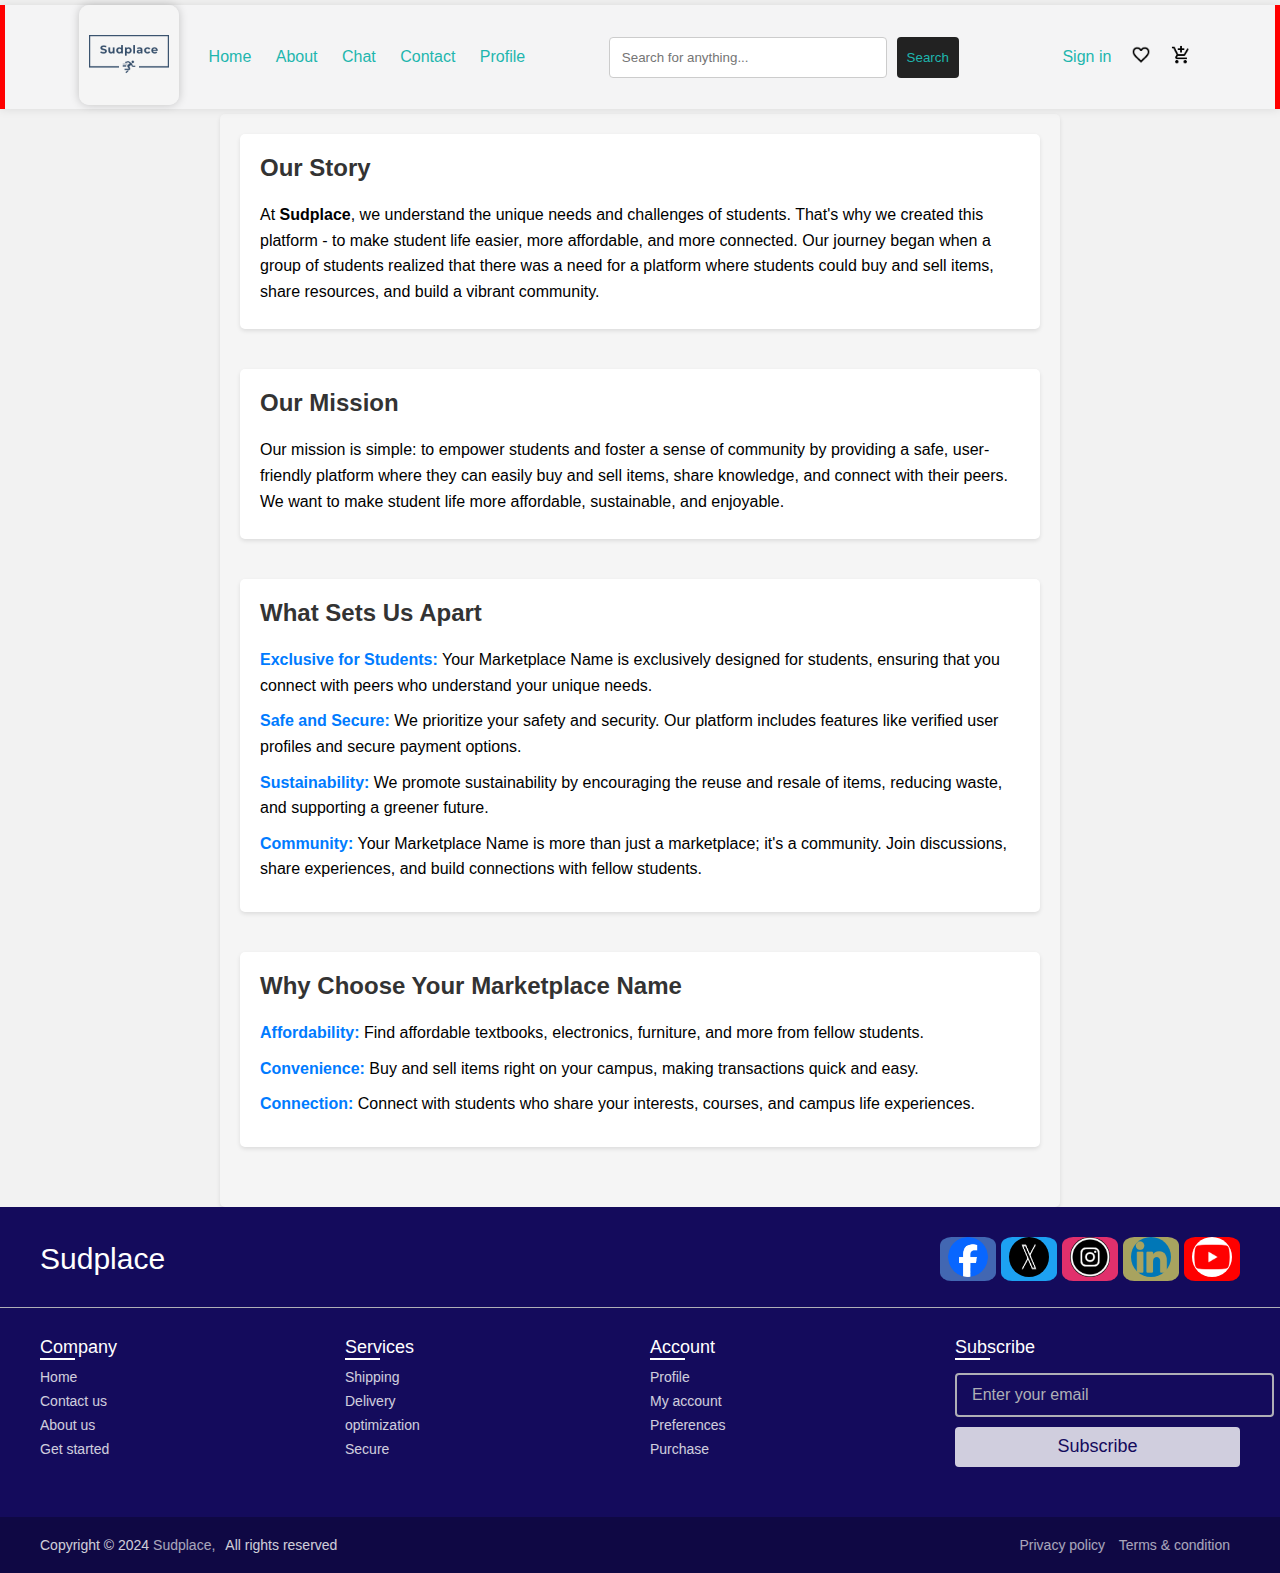
<file: about.html>
<!DOCTYPE html>
<html lang="en">
<head>
    <meta charset="UTF-8">
    <meta name="viewport" content="width=device-width, initial-scale=1.0">
    <title>Sudplace</title>
    <link rel="stylesheet" href="style.css"> <!-- Link to your CSS file -->
    <style>
        /* Add any additional inline styles here if needed */
    </style>
<body>
    <header>
        <nav class="navbar">
            <div class="navcontainer">
                <div class="max">
                    <div class="logo">
                        <img src="assets/images/logo.jpg" alt="Sudplace Logo">
                    </div>
                    <div class="menu">
                        <ul>
                            <li><a href="index.html">Home</a></li>
                            <li><a href="about.html">About</a></li>
                            <li><a href="chat.html">Chat</a></li>
                            <li><a href="contact.html">Contact</a></li>
                            <li><a href="profile.html">Profile</a></li>
                        </ul>
                    </div>
                </div>
                <div class="search">
                    <input class="search-bar" type="text" placeholder="Search for anything...">
                    <button class="search-btn">Search</button>
                </div>
                <div class="user-actions">
                    <a href="accounts/signin.html" class="signin-btn">Sign in</a>
                    <a href="favourite_items.html" class="favorites-btn">
                        <img src="assets/images/icons/favorite_FILL0_wght400_GRAD0_opsz24.png" alt="">
                    </a>
                    <a href="cart.html" class="cart-btn">
                        <img src="assets/images/icons/add_shopping_cart_FILL0_wght400_GRAD0_opsz24.png" alt="">
                    </a>
                </div>
            </div>
        </nav>
    </header>
    <main>
        <section class="our-story-section">
            <h2 class="our-story-heading">Our Story</h2>
            <p class="our-story-description">
                At <strong>Sudplace</strong>, we understand the unique needs and challenges of students. That's why we created this platform - to make student life easier, more affordable, and more connected. Our journey began when a group of students realized that there was a need for a platform where students could buy and sell items, share resources, and build a vibrant community.
            </p>
        </section>
        <section class="our-mission-section">
            <h2 class="our-mission-heading">Our Mission</h2>
            <p class="our-mission-description">
                Our mission is simple: to empower students and foster a sense of community by providing a safe, user-friendly platform where they can easily buy and sell items, share knowledge, and connect with their peers. We want to make student life more affordable, sustainable, and enjoyable.
            </p>
        </section>
        <section class="sets-us-apart-section">
            <h2 class="sets-us-apart-heading">What Sets Us Apart</h2>
            <ul class="sets-us-apart-list">
                <li>
                    <strong class="sets-us-apart-feature">Exclusive for Students:</strong> Your Marketplace Name is exclusively designed for students, ensuring that you connect with peers who understand your unique needs.
                </li>
                <li>
                    <strong class="sets-us-apart-feature">Safe and Secure:</strong> We prioritize your safety and security. Our platform includes features like verified user profiles and secure payment options.
                </li>
                <li>
                    <strong class="sets-us-apart-feature">Sustainability:</strong> We promote sustainability by encouraging the reuse and resale of items, reducing waste, and supporting a greener future.
                </li>
                <li>
                    <strong class="sets-us-apart-feature">Community:</strong> Your Marketplace Name is more than just a marketplace; it's a community. Join discussions, share experiences, and build connections with fellow students.
                </li>
            </ul>
        </section>
        <section class="why-choose-section">
            <h2 class="why-choose-heading">Why Choose Your Marketplace Name</h2>
            <ul class="why-choose-list">
                <li>
                    <strong class="why-choose-feature">Affordability:</strong> Find affordable textbooks, electronics, furniture, and more from fellow students.
                </li>
                <li>
                    <strong class="why-choose-feature">Convenience:</strong> Buy and sell items right on your campus, making transactions quick and easy.
                </li>
                <li>
                    <strong class="why-choose-feature">Connection:</strong> Connect with students who share your interests, courses, and campus life experiences.
                </li>
            </ul>
        </section>
    </main>

    <footer>
        <div class="content">
            <div class="top">
                <div class="logo-details">
                    <i class="fab fa-slack"></i>
                    <span class="logo_name">Sudplace</span>
                </div>
                <div class="media-icons">
                    <a href="#"><img src="assets/images/Facebook_Logo_Primary.png" alt="Facebook"></a>
                    <a href="#"><img src="assets/images/X-logo-Twitter.jpg" alt="Twitter"></a>
                    <a href="#"><img src="assets/images/instagram.png" alt="Instagram"></a>
                    <a href="#"><img src="assets/images/linkedin.png" alt="LinkedIn"></a>
                    <a href="#"><img src="assets/images/youtube.png" alt="YouTube"></a>
                </div>
            </div>
            <div class="link-boxes">
              <ul class="box">
                  <li class="link_name">Company</li>
                  <li><a href="#">Home</a></li>
                  <li><a href="contact.html">Contact us</a></li>
                  <li><a href="about.html">About us</a></li>
                  <li><a href="accounts/registration.html">Get started</a></li>
              </ul>
              <ul class="box">
                  <li class="link_name">Services</li>
                  <li><a href="#">Shipping</a></li>
                  <li><a href="#">Delivery</a></li>
                  <li><a href="#">optimization</a></li>
                  <li><a href="#">Secure</a></li>
              </ul>
              <ul class="box">
                  <li class="link_name">Account</li>
                  <li><a href="profile.html">Profile</a></li>
                  <li><a href="profile.html">My account</a></li>
                  <li><a href="profile.html">Preferences</a></li>
                  <li><a href="#">Purchase</a></li>
              </ul>
              <ul class="box input-box">
                  <li class="link_name">Subscribe</li>
                  <li><input type="text" placeholder="Enter your email"></li>
                  <li><input type="button" value="Subscribe"></li>
              </ul>
          </div>
        </div>
        <div class="bottom-details">
            <div class="bottom_text">
                <span class="copyright_text">Copyright © 2024 <a href="#">Sudplace,</a>All rights reserved</span>
                <span class="policy_terms">
                    <a href="#">Privacy policy</a>
                    <a href="#">Terms & condition</a>
                </span>
            </div>
        </div>
    </footer> 
    <script src="assets/js/script.js"></script>
</body>
</html>
</file>
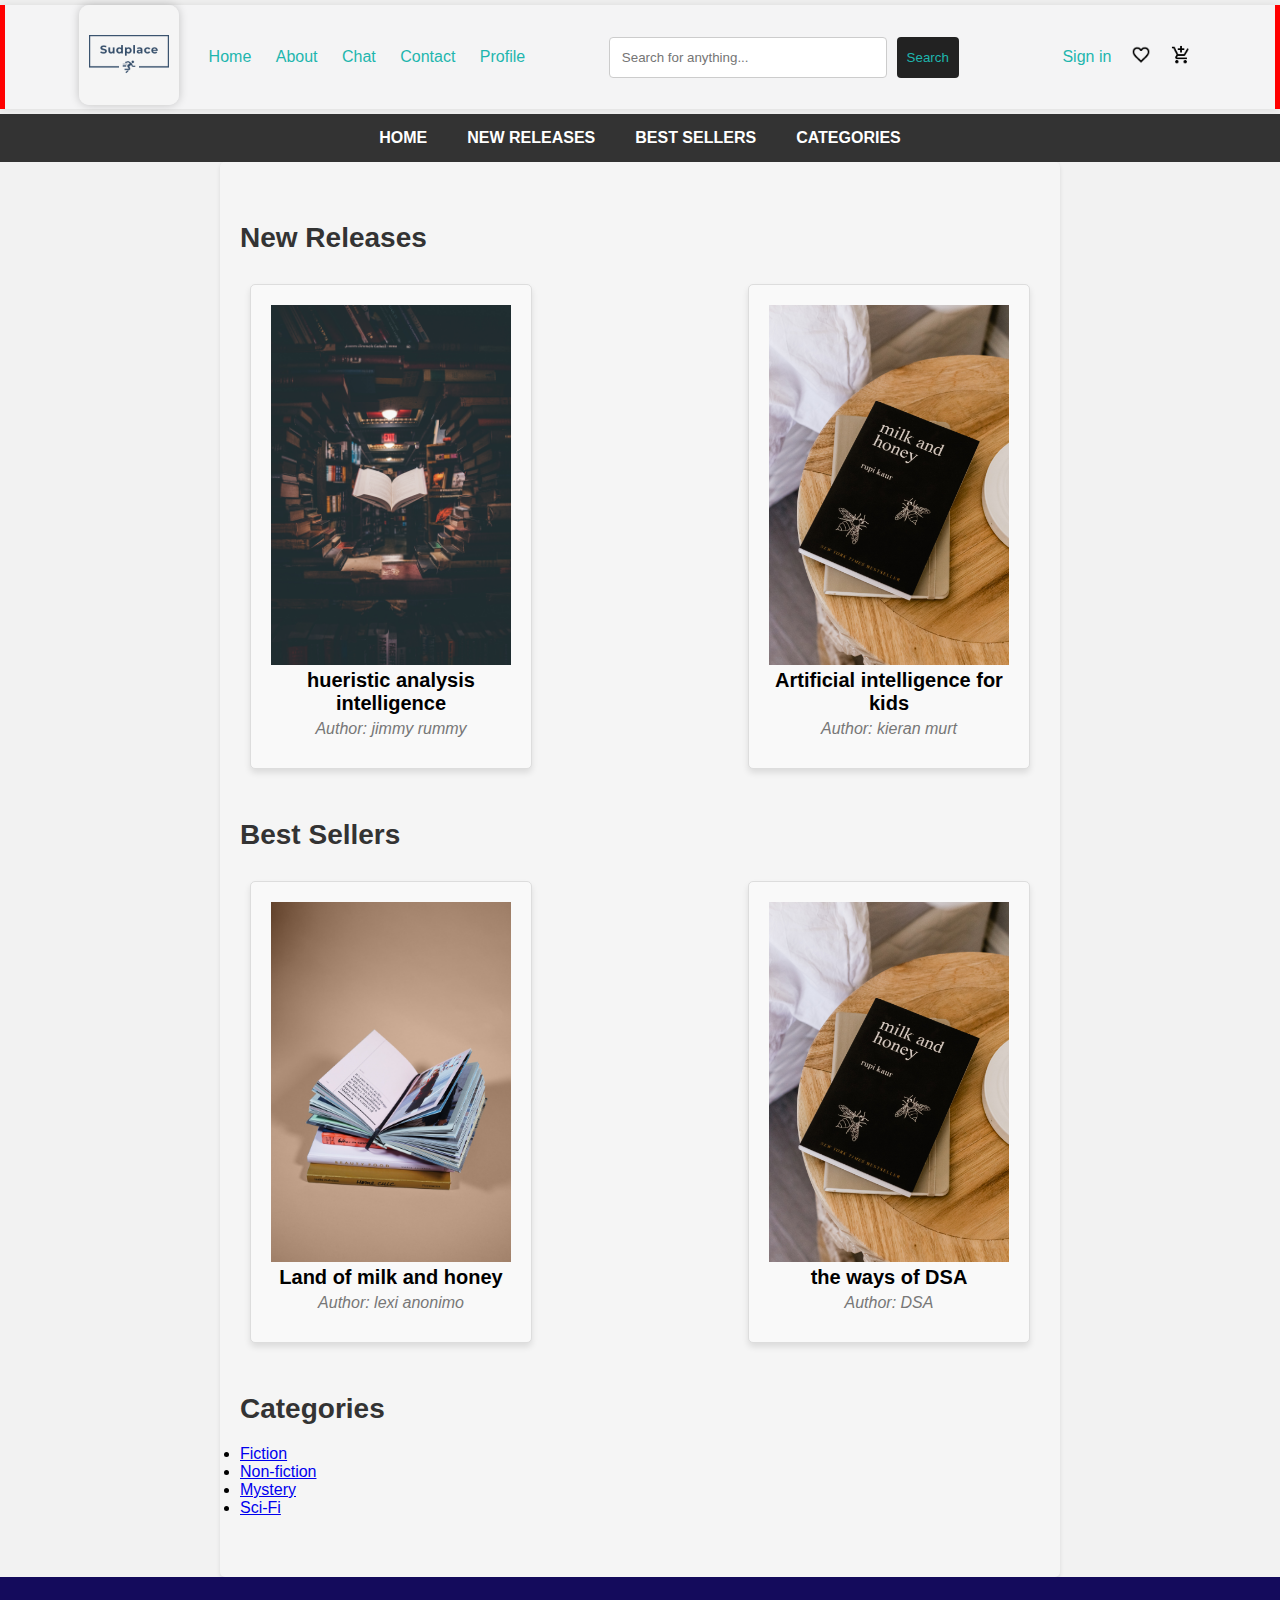
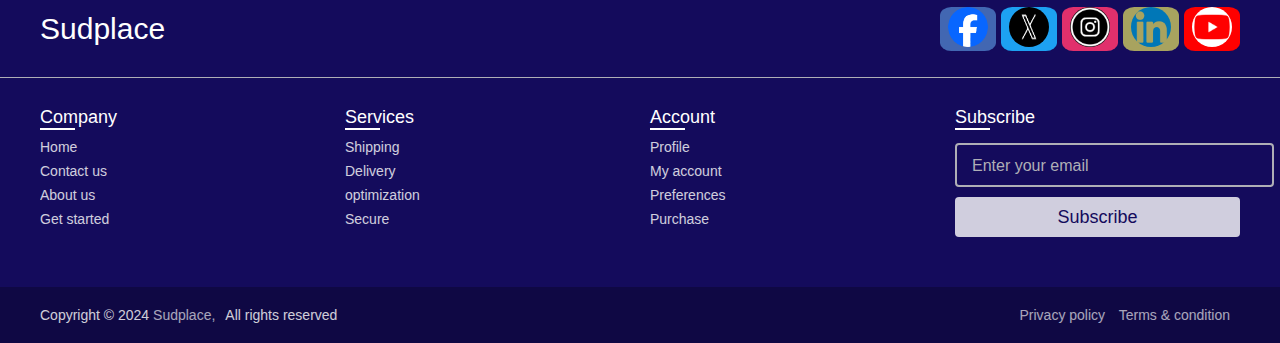
<file: books.html>
<!DOCTYPE html>
<html lang="en">
<head>
    <meta charset="UTF-8">
    <meta name="viewport" content="width=device-width, initial-scale=1.0">
    <title>books</title>
    <link rel="stylesheet" href="style.css">
    <style>
        /* Navigation Menu */
.navigation {
    background-color: #333;
    color: #fff;
    padding: 15px 0;
}

.navigation-list {
    list-style: none;
    padding: 0;
    display: flex;
    justify-content: center;
}

.navigation-item {
    margin: 0 20px;
    text-transform: uppercase;
}

.navigation-item a {
    text-decoration: none;
    color: #fff;
    font-weight: 600;
    transition: color 0.3s;
}

.navigation-item a:hover {
    color: #ff6600;
}

/* Book Sections */
.section-new-releases, .section-best-sellers, .section-categories {
    margin: 40px 0;
}

h2 {
    font-size: 28px;
    color: #333;
    margin-bottom: 20px;
}

.book-container {
    display: flex;
    flex-wrap: wrap;
    justify-content: space-between;
}

.book {
    background-color: #f9f9f9;
    border: 1px solid #ddd;
    border-radius: 5px;
    padding: 20px;
    margin: 10px;
    text-align: center;
    width: 30%;
    box-shadow: 0 4px 6px rgba(0, 0, 0, 0.1);
    transition: transform 0.3s, box-shadow 0.3s;
}

.book:hover {
    transform: translateY(-5px);
    box-shadow: 0 6px 8px rgba(0, 0, 0, 0.2);
}

.book img {
    max-width: 100%;
    height: auto;
}

h.book h3 {
    margin: 20px 0;
    font-size: 20px;
}

.book p {
    font-style: italic;
    color: #777;
    margin-bottom: 10px;
}

    </style>
</head>
<body>
    <header>
        <nav class="navbar">
            <div class="navcontainer">
                <div class="max">
                    <div class="logo">
                        <img src="assets/images/logo.jpg" alt="Sudplace Logo">
                    </div>
                    <div class="menu">
                        <ul>
                            <li><a href="index.html">Home</a></li>
                            <li><a href="about.html">About</a></li>
                            <li><a href="chat.html">Chat</a></li>
                            <li><a href="contact.html">Contact</a></li>
                            <li><a href="profile.html">Profile</a></li>
                        </ul>
                    </div>
                </div>
                <div class="search">
                    <input class="search-bar" type="text" placeholder="Search for anything...">
                    <button class="search-btn">Search</button>
                </div>
                <div class="user-actions">
                    <a href="accounts/signin.html" class="signin-btn">Sign in</a>
                    <a href="favourite_items.html" class="favorites-btn">
                        <img src="assets/images/icons/favorite_FILL0_wght400_GRAD0_opsz24.png" alt="">
                    </a>
                    <a href="cart.html" class="cart-btn">
                        <img src="assets/images/icons/add_shopping_cart_FILL0_wght400_GRAD0_opsz24.png" alt="">
                    </a>
                </div>
            </div>
        </nav>
    </header>
    <nav class="navigation">
        <ul class="navigation-list">
            <li class="navigation-item"><a href="#">Home</a></li>
            <li class="navigation-item"><a href="#">New Releases</a></li>
            <li class="navigation-item"><a href="#">Best Sellers</a></li>
            <li class="navigation-item"><a href="#">Categories</a></li>
        </ul>
    </nav>
    
    <main>
        <section class="section-new-releases">
            <h2>New Releases</h2>
            <div class="book-container">
                <!-- Display new book releases here -->
                <div class="book">
                    <img src="assets/images/books_1.jpg" alt="Book 1">
                    <h3>hueristic analysis intelligence</h3>
                    <p>Author: jimmy rummy</p>
                </div>
                <div class="book">
                    <img src="assets/images/book_4.jpg" alt="Book 2">
                    <h3>Artificial intelligence for kids</h3>
                    <p>Author: kieran murt</p>
                </div>
                <!-- Add more book elements as needed -->
            </div>
        </section>
    
        <section class="section-best-sellers">
            <h2>Best Sellers</h2>
            <div class="book-container">
                <!-- Display best-selling books here -->
                <div class="book">
                    <img src="assets/images/book_3.jpg" alt="Book 3">
                    <h3>Land of milk and honey</h3>
                    <p>Author: lexi anonimo</p>
                </div>
                <div class="book">
                    <img src="assets/images/book_4.jpg" alt="Book 4">
                    <h3>the ways of DSA</h3>
                    <p>Author: DSA</p>
                </div>
                <!-- Add more book elements as needed -->
            </div>
        </section>
    
        <section class="section-categories">
            <h2>Categories</h2>
            <ul class="categories-list">
                <!-- Display book categories here -->
                <li class="category-item"><a href="#">Fiction</a></li>
                <li class="category-item"><a href="#">Non-fiction</a></li>
                <li class="category-item"><a href="#">Mystery</a></li>
                <li class="category-item"><a href="#">Sci-Fi</a></li>
                <!-- Add more categories as needed -->
            </ul>
        </section>
    </main>

    <footer>
        <div class="content">
            <div class="top">
                <div class="logo-details">
                    <i class="fab fa-slack"></i>
                    <span class="logo_name">Sudplace</span>
                </div>
                <div class="media-icons">
                    <a href="#"><img src="assets/images/Facebook_Logo_Primary.png" alt="Facebook"></a>
                    <a href="#"><img src="assets/images/X-logo-Twitter.jpg" alt="Twitter"></a>
                    <a href="#"><img src="assets/images/instagram.png" alt="Instagram"></a>
                    <a href="#"><img src="assets/images/linkedin.png" alt="LinkedIn"></a>
                    <a href="#"><img src="assets/images/youtube.png" alt="YouTube"></a>
                </div>
            </div>
            <div class="link-boxes">
              <ul class="box">
                  <li class="link_name">Company</li>
                  <li><a href="#">Home</a></li>
                  <li><a href="contact.html">Contact us</a></li>
                  <li><a href="about.html">About us</a></li>
                  <li><a href="accounts/registration.html">Get started</a></li>
              </ul>
              <ul class="box">
                  <li class="link_name">Services</li>
                  <li><a href="#">Shipping</a></li>
                  <li><a href="#">Delivery</a></li>
                  <li><a href="#">optimization</a></li>
                  <li><a href="#">Secure</a></li>
              </ul>
              <ul class="box">
                  <li class="link_name">Account</li>
                  <li><a href="profile.html">Profile</a></li>
                  <li><a href="profile.html">My account</a></li>
                  <li><a href="profile.html">Preferences</a></li>
                  <li><a href="#">Purchase</a></li>
              </ul>
              <ul class="box input-box">
                  <li class="link_name">Subscribe</li>
                  <li><input type="text" placeholder="Enter your email"></li>
                  <li><input type="button" value="Subscribe"></li>
              </ul>
          </div>
        </div>
        <div class="bottom-details">
            <div class="bottom_text">
                <span class="copyright_text">Copyright © 2024 <a href="#">Sudplace,</a>All rights reserved</span>
                <span class="policy_terms">
                    <a href="#">Privacy policy</a>
                    <a href="#">Terms & condition</a>
                </span>
            </div>
        </div>
    </footer> 
    
</body>
</html>
</file>
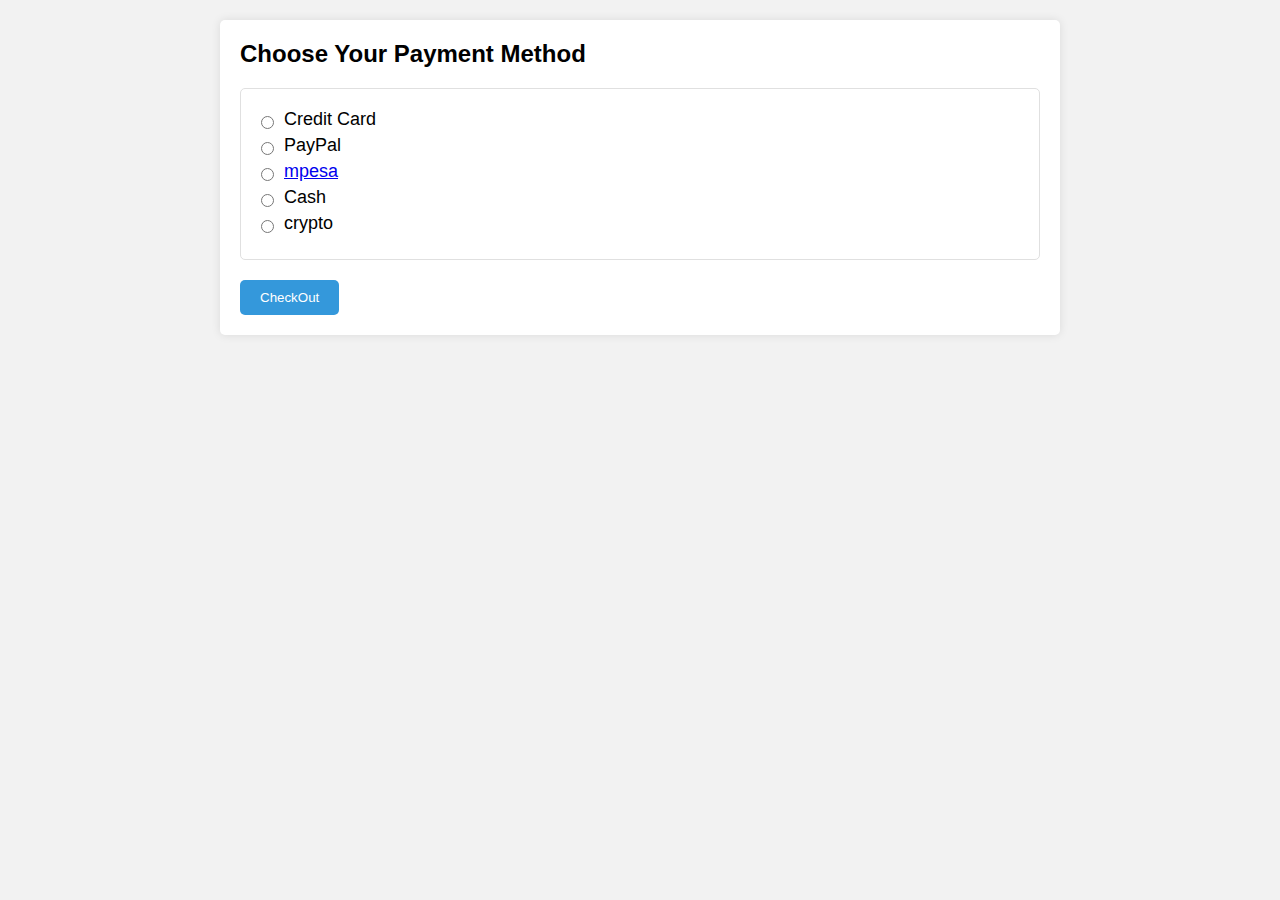
<file: payment.html>
<!DOCTYPE html>
<html lang="en">
<head>
    <meta charset="UTF-8">
    <meta name="viewport" content="width=device-width, initial-scale=1.0">
    <title>payment</title>
    <link rel="stylesheet" href="style.css">
    <style>

      .paycontainer {
            max-width: 800px;
            margin: 20px auto;
            padding: 20px;
            background-color: #fff;
            border-radius: 5px;
            box-shadow: 0 0 10px rgba(0, 0, 0, 0.1);
        }

        .paycontainer h2 {
            font-size: 24px;
            margin: 0 0 20px;
        }

        .payment-method {
            background-color: #ffffff;
            border: 1px solid #e0e0e0;
            border-radius: 5px;
            padding: 20px;
            margin-bottom: 20px;
        }

        .payment-option {
            display: flex;
            align-items: center;
        }

        .payment-option input[type="radio"] {
            margin-right: 10px;
        }

        .payment-option label {
            font-size: 18px;
        }

        .payment-details {
            background-color: #ffffff;
            border: 1px solid #e0e0e0;
            border-radius: 5px;
            padding: 20px;
            margin-bottom: 20px;
        }

        .form-group {
            margin-bottom: 15px;
        }

        label {
            display: block;
            margin-bottom: 5px;
        }

        input[type="text"], input[type="number"], select {
            width: 100%;
            padding: 10px;
            border: 1px solid #e0e0e0;
            border-radius: 5px;
        }

        .pay-button {
            background-color: #3498db;
            color: #fff;
            border: none;
            border-radius: 5px;
            padding: 10px 20px;
            cursor: pointer;
        }

        .pay-button:hover {
            background-color: #2980b9;
        }
    </style>
</head>
<body>
    
    <div class="paycontainer">
        <h2>Choose Your Payment Method</h2>

        <div class="payment-method">
            <div class="payment-option">
                <input type="radio" id="credit-card" name="payment-option" value="credit-card">
                <label for="credit-card">Credit Card</label>
            </div>
            <div class="payment-option">
                <input type="radio" id="paypal" name="payment-option" value="paypal">
                <label for="paypal">PayPal</label>
            </div>
            <div class="payment-option">
                <input type="radio" id="mpesa" name="payment-option" value="mpesa">
                <label for="mpesa"><a href="payment/mpesa">mpesa</a></label>
            </div>
            <div class="payment-option">
                <input type="radio" id="cash" name="payment-option" value="cash">
                <label for="cash">Cash</label>
            </div>
            <div class="payment-option">
                <input type="radio" id="crypto" name="payment-option" value="crypto">
                <label for="crypto">crypto</label>
            </div>
            <!-- Add more payment options as needed -->
        </div>
        <button class="pay-button">CheckOut</button>
    </div>
</body>
</html>
</file>
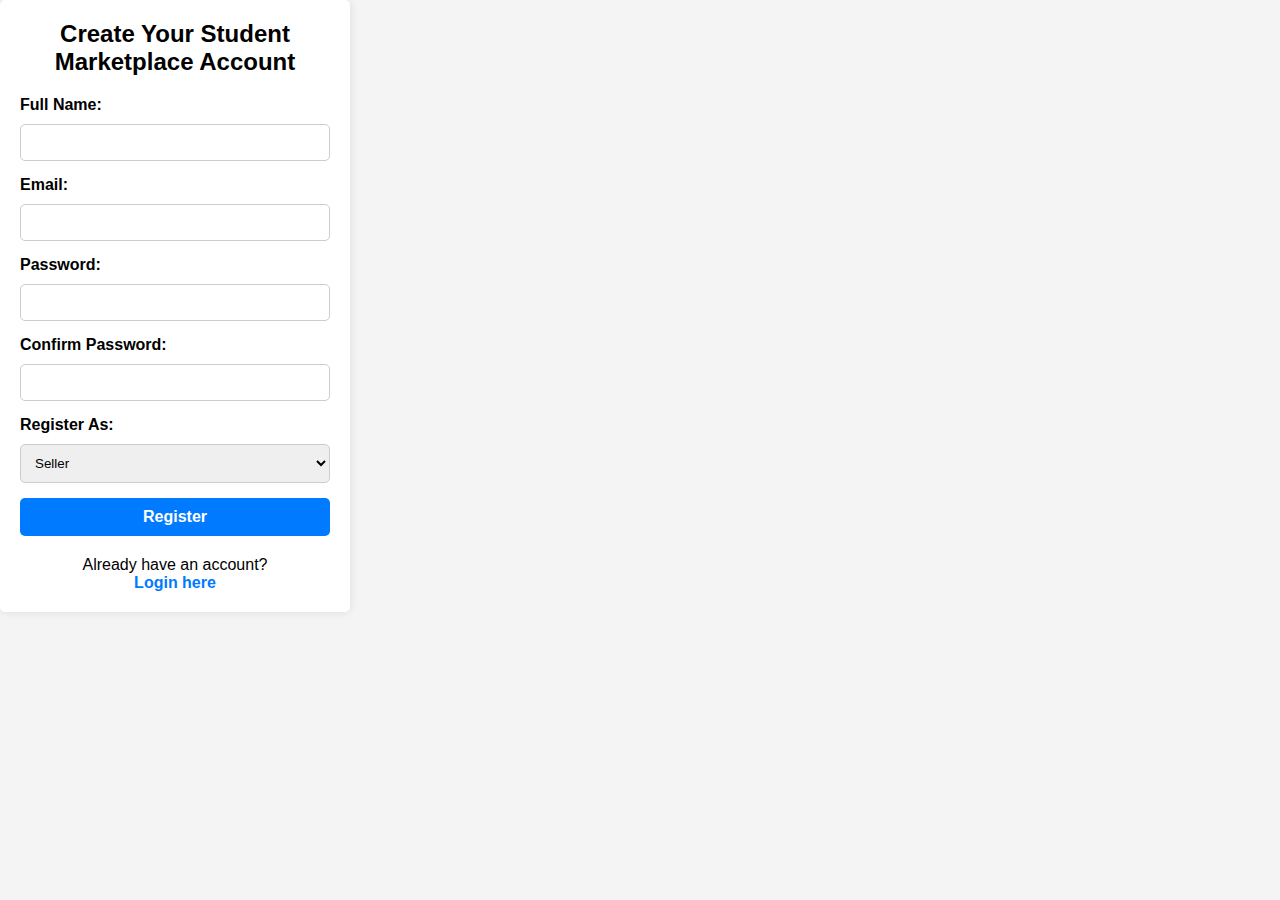
<file: accounts/registration.html>
<!DOCTYPE html>
<html lang="en">
<head>
    <meta charset="UTF-8">
    <meta name="viewport" content="width=device-width, initial-scale=1.0">
    <title>Student Marketplace - Registration</title>
    <link rel="stylesheet" href="accounts.css">
</head>
<body>
    <div class="registration-container">
        <div class="registration-form">
            <h1>Create Your Student Marketplace Account</h1>
            <form>
                <div class="input-container">
                    <label for="name">Full Name:</label>
                    <input type="text" id="name" name="name" required>
                </div>
                <div class="input-container">
                    <label for="email">Email:</label>
                    <input type="email" id="email" name="email" required>
                </div>
                <div class="input-container">
                    <label for="password">Password:</label>
                    <input type="password" id="password" name="password" required>
                </div>
                <div class="input-container">
                    <label for="confirm-password">Confirm Password:</label>
                    <input type="password" id="confirm-password" name="confirm-password" required>
                </div>
                <div class="input-container">
                    <label for="role">Register As:</label>
                    <select id="role" name="role" required>
                        <option value="seller">Seller</option>
                        <option value="buyer">Buyer</option>
                        <option value="both">Both</option>
                    </select>
                </div>
                <button class="register-button" type="submit">Register</button>
            </form>
        </div>
        <div class="login-link">
            <p>Already have an account?</p>
            <a href="signin.html">Login here</a>
        </div>
    </div>
</body>
</html>
</file>
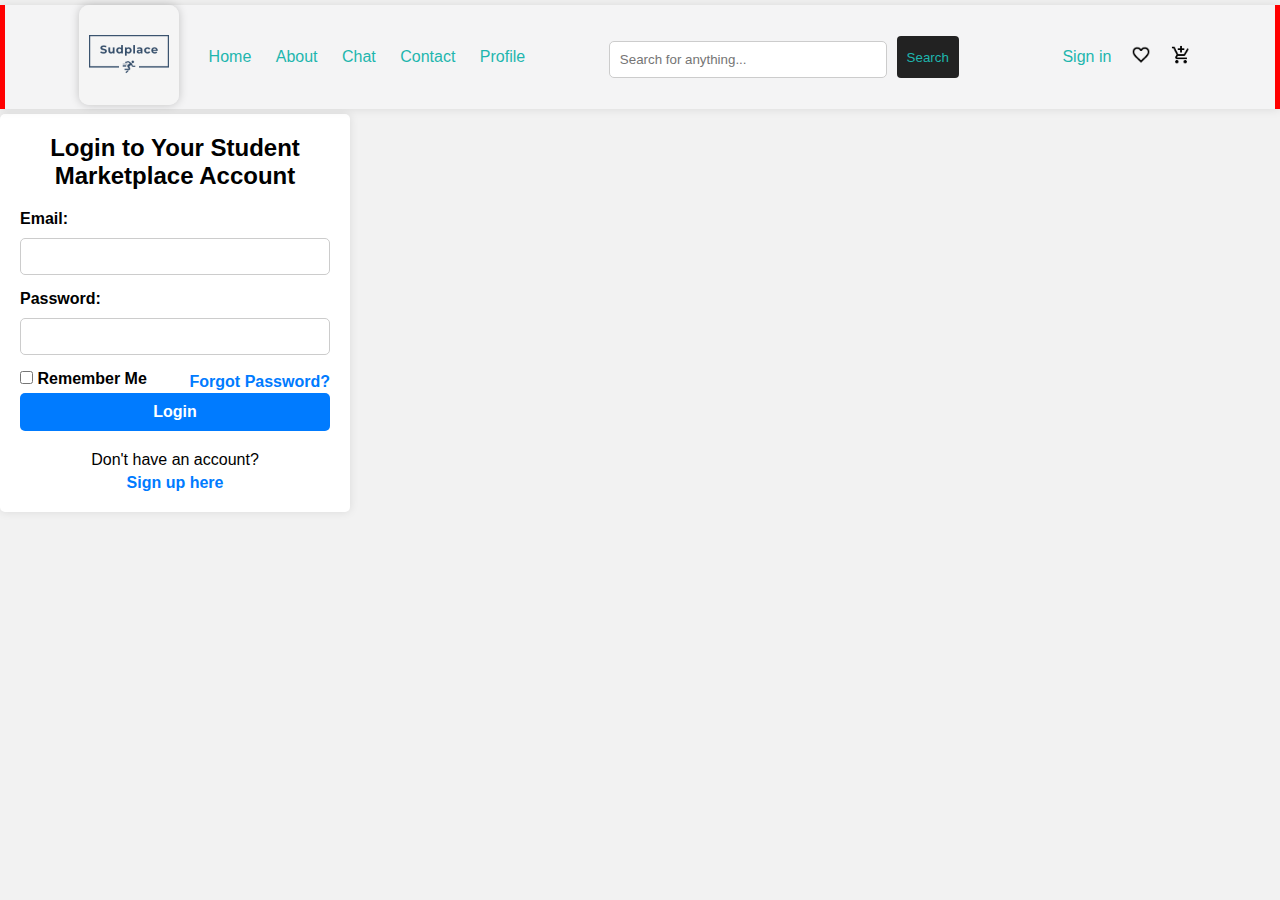
<file: accounts/signin.html>
<!DOCTYPE html>
<html lang="en">

<head>
    <meta charset="UTF-8">
    <meta name="viewport" content="width=device-width, initial-scale=1.0">
    <title>Student Marketplace - Login</title>
    <link rel="stylesheet" href="accounts.css">
    <link rel="stylesheet" href="../style.css">
</head>

<body>
    <header>
        <nav class="navbar">
            <div class="navcontainer">
                <div class="max">
                    <div class="logo">
                        <img src="../assets/images/logo.jpg" alt="Sudplace Logo">
                    </div>
                    <div class="menu">
                        <ul>
                            <li><a href="../index.html">Home</a></li>
                            <li><a href="../about.html">About</a></li>
                            <li><a href="../chat.html">Chat</a></li>
                            <li><a href="../contact.html">Contact</a></li>
                            <li><a href="../profile.html">Profile</a></li>
                        </ul>
                    </div>
                </div>
                <div class="search">
                    <input class="search-bar" type="text" placeholder="Search for anything...">
                    <button class="search-btn">Search</button>
                </div>
                <div class="user-actions">
                    <a href="#" class="signin-btn">Sign in</a>
                    <a href="../favourite_items.html" class="favorites-btn">
                        <img src="../assets/images/icons/favorite_FILL0_wght400_GRAD0_opsz24.png" alt="">
                    </a>
                    <a href="../cart.html" class="cart-btn">
                        <img src="../assets/images/icons/add_shopping_cart_FILL0_wght400_GRAD0_opsz24.png" alt="">
                    </a>
                </div>
            </div>
        </nav>
    </header>

   
    <div class="centrecontainer">
        <div class="login-container">
            <div class="login-form">
                <h1>Login to Your Student Marketplace Account</h1>
                <form>
                    <div class="input-container">
                        <label for="email">Email:</label>
                        <input type="email" id="email" name="email" required>
                    </div>
                    <div class="input-container">
                        <label for="password">Password:</label>
                        <input type="password" id="password" name="password" required>
                    </div>
                    <div class="remember-forgot">
                        <label for="remember-me">
                            <input type="checkbox" id="remember-me"> Remember Me
                        </label>
                        <a href="forgot-password.html">Forgot Password?</a>
                    </div>
                    <button class="login-button" type="submit">Login</button>
                </form>
            </div>
            <div class="registration-link">
                <p>Don't have an account?</p>
                <a href="registration.html">Sign up here</a>
            </div>
        </div>
    </div>
</body>

</html>
</file>
<file: accounts/accounts.css>
* {
    margin: 0;
    padding: 0;
    box-sizing: border-box;
  }
  
  body {
    font-family: Arial, Helvetica, sans-serif;
    background-color: #f4f4f4;
  }
  
  .login-container {
    background-color: #fff;
    box-shadow: 0 0 10px rgba(0, 0, 0, 0.1);
    border-radius: 5px;
    width: 350px;
    padding: 20px;
  }
  
  .login-form h1 {
    font-size: 24px;
    margin-bottom: 20px;
    text-align: center;
  }
  
  .input-container {
    margin-bottom: 15px;
  }
  
  label {
    display: block;
    margin-bottom: 5px;
    font-weight: bold;
  }
  
  input[type="text"],
  input[type="email"],
  input[type="password"] {
    width: 100%;
    padding: 15px;
    border: 1px solid #ccc;
    border-radius: 5px;
    margin-top: 5px;
  }
  
  .remember-forgot {
    display: flex;
    justify-content: space-between;
    align-items: center;
    margin-top: 10px;
  }
  
  .remember-forgot a {
    text-decoration: none;
    color: #007BFF;
    font-weight: bold;
  }
  
  .login-button {
    background-color: #007BFF;
    color: #fff;
    border: none;
    border-radius: 5px;
    padding: 10px 15px;
    width: 100%;
    cursor: pointer;
    font-weight: bold;
    font-size: 16px;
  }
  
  .login-button:hover {
    background-color: #0056b3;
  }
  
  .registration-link {
    text-align: center;
    margin-top: 20px;
  }
  
  .registration-link a {
    text-decoration: none;
    color: #007BFF;
    font-weight: bold;
  }
  
  .registration-link a:hover {
    text-decoration: underline;
  }
  
  .registration-container {
    background-color: #fff;
    box-shadow: 0 0 10px rgba(0, 0, 0, 0.1);
    border-radius: 5px;
    width: 350px;
    padding: 20px;
  }
  
  .registration-form h1 {
    font-size: 24px;
    margin-bottom: 20px;
    text-align: center;
  }
  
  .input-container {
    margin-bottom: 15px;
  }
  
  label {
    display: block;
    margin-bottom: 5px;
    font-weight: bold;
  }
  
  input[type="text"],
  input[type="email"],
  input[type="password"] {
    width: 100%;
    padding: 10px;
    border: 1px solid #ccc;
    border-radius: 5px;
    margin-top: 5px;
  }
  
  select {
    width: 100%;
    padding: 10px;
    border: 1px solid #ccc;
    border-radius: 5px;
    margin-top: 5px;
  }
  
  .register-button {
    background-color: #007BFF;
    color: #fff;
    border: none;
    border-radius: 5px;
    padding: 10px 15px;
    width: 100%;
    cursor: pointer;
    font-weight: bold;
    font-size: 16px;
  }
  
  .register-button:hover {
    background-color: #0056b3;
  }
  
  .login-link {
    text-align: center;
    margin-top: 20px;
  }
  
  .login-link a {
    text-decoration: none;
    color: #007BFF;
    font-weight: bold;
  }
  
  .login-link a:hover {
    text-decoration: underline;
  }
</file>
<file: style.css>
@import url('https://fonts.googleapis.com/css2?family=Poppins:wght@200;300;400;500;600;700&display=swap');
/* Reset some default margin and padding */
* {
    margin: 0;
    padding: 0;
}

/* Apply a background color to the entire page */
body {
    background-color: #f2f2f2;
    font-family: Arial, sans-serif;
}

/* Style the hero section */
/* Style the Hero Section */
.hero {
    position: relative;
    text-align: center;
}

.hero {
    background-image: url('assets/images/background_1.jpg'); 
    background-size: cover;
    background-position: center;
    filter: brightness(0.8); /* Adjust the brightness to your liking */
    height: 60%;
    margin-bottom: 10px;
}

.hero-content {
    padding: 100px 0;
    position: relative;
}


/* Make text more readable on the background */
.hero h1, .hero p {
    mix-blend-mode: normal; /* Use blend mode to improve text visibility */
}

.hero h1 {
    font-size: 36px;
}

.hero p {
    font-size: 18px;
    margin: 20px 0;
}

.cta-button {
    display: inline-block;
    background-color: #007BFF;
    color: #fff;
    padding: 10px 20px;
    text-decoration: none;
    border-radius: 5px;
    font-size: 18px;
}
/*listing styles*/
.listing-container {
  display: flex;
  justify-content: space-between;
  margin: 20px;
}

.features {
  background: #007BFF;
  color: #fff;
  padding: 30px;
  border-radius: 5px;
  width: 45%;
  text-align: left;
}

.features h3 {
  font-size: 24px;
  margin-bottom: 20px;
}

.features ul {
  list-style: none;
  padding: 0;
}

.features li {
  font-size: 16px;
  margin: 10px 0;
}

.categories {
  background: #EDEDED;
  padding: 30px;
  border-radius: 5px;
  width: 45%;
  text-align: left;
}

.categories h3 {
  font-size: 24px;
  margin-bottom: 20px;
}

.categories ul {
  list-style: none;
  padding: 0;
}

.categories li {
  font-size: 16px;
  margin: 10px 0;
}

.categories a {
  text-decoration: none;
  color: #007BFF;
  font-weight: bold;
}

.categories a:hover {
  text-decoration: underline;
}

/* Style the search and filter section */
.search-section {
  display: flex;
  flex-direction: column;
  margin-bottom: 20px;
  justify-content: center;
  align-items: center;
}

.search-container {
  display: flex;
  align-items: center;
  justify-content: center;
  max-width: 500px;
  margin-bottom: 10px;
}

#search-input {
  flex-grow: 1;
  padding: 10px;
  border: 1px solid #ccc;
  border-radius: 4px;
  font-size: 16px;
}

#search-button {
  padding: 10px 20px;
  background-color: #4CAF50;
  color: white;
  border: none;
 margin-left: 10px;
  border-radius: 4px;
  cursor: pointer;
  font-size: 16px;
}

#search-button:hover {
  background-color: #45a049;
}

.filter-options {
  display: flex;
  align-items: right;
}

.filter-options label {
  margin-right: 10px;
}

#category {
  padding: 5px;
  border: 1px solid #ccc;
  border-radius: 4px;
}
/* Style the featured listings section */
.featured-listings {
  margin: 0 auto;
  display: grid;
  padding: 20px;
  text-align: center;
}

.list_container{
  display: grid;
  grid-template-columns: 1fr 1fr 1fr;
}

.featured-listings h2 {
  font-size: 24px;
  margin-bottom: 20px;
}

.listing-card {
  display: flex;
  align-items: center;
  margin-bottom: 20px;
  margin-left: 10px;
  margin-right: 10px;
  border: 1px solid #ccc;
  border-radius: 4px;
  overflow: hidden;
}

.listing-card img {
  width: 250px;
  height: 250px;
  object-fit: cover;
}

.listing-details {
  flex-grow: 1;
  padding: 10px;
  text-align: left;
}

.listing-details h3 {
  font-size: 18px;
  margin-bottom: 10px;
}

.listing-details .price {
  font-size: 16px;
  margin-bottom: 10px;
}

.view-listing-button {
  padding: 10px 20px;
  background-color: #4CAF50;
  color: white;
  border: none;
  border-radius: 4px;
  cursor: pointer;
  font-size: 16px;
}

.view-listing-button:hover {
  background-color: #45a049;
}

/* Style the "How It Works" section */
.how-it-works {
  background-color: #fff;
  margin: 0 auto;
  padding: 20px;
  justify-content: center;
  text-align: center;
  background-image: url('assets/images/section_3.jpg');
  background-size: cover;
  background-position: center;
  filter: brightness(1); /* Adjust the brightness to your liking */
  backdrop-filter: blur(15px);
}

.how-it-works h2 {
  font-size: 24px;
  margin-bottom: 20px;
  font-weight: bold;
}

.step {
  display: flex;
  margin-left: 40%;
  margin-bottom: 20px;
}

.step img {
  width: 50px;
  height: 50px;
  margin-right: 10px;
}

.step p {
  text-align: left;
  font-size: 16px;
}
/* Style the testimonials section */
.testimonials {
    background-color: #fff;
    padding: 20px;
    text-align: center;
    margin: 0 auto;
    align-items: center;
    background-image: url('assets/images/background_3.jpg');
   
}

.testimony_container{
  display: grid;
  grid-template-columns: 1fr 1fr 1fr;
}

.testimonials h2 {
    font-size: 24px;
    margin-bottom: 20px;
    color: #f2f2f2;
}

.testimonial {
    margin: 20px;
    padding: 20px;
    border: 1px solid #ccc;
    border-radius: 5px;
    display: flex;
    align-items: center;
    flex-direction: column;
}

.testimonial img {
  width: 250px;
  height: 250px;
  text-align: center;
  border-radius: 20%;
  margin-bottom: 10px;
}

.testimonial p {
  font-size: 16px;
  margin-bottom: 10px;
  color: #f2f2f2;
}

.author {
    font-style: italic;
}


/* Style of the footer */
footer{
  position: relative;
  background: #140B5C;
  width: 100%;
  bottom: 0;
  left: 0;
}
footer::before{
  content: '';
  position: absolute;
  left: 0;
  top: 100px;
  height: 1px;
  width: 100%;
  background: #AFAFB6;
}
footer .content{
  max-width: 1250px;
  margin: auto;
  padding: 30px 40px 40px 40px;
}
footer .content .top{
  display: flex;
  align-items: center;
  justify-content: space-between;
  margin-bottom: 50px;
}
.content .top .logo-details{
  color: #fff;
  font-size: 30px;
}
.content .top .media-icons{
  display: flex;
}
.content .top .media-icons a img{
  height: 40px;
  width: 40px;
  margin: 0 8px;
  border-radius: 50%;
  text-align: center;
  line-height: 40px;
  color: #fff;
  font-size: 17px;
  text-decoration: none;
  transition: all 0.4s ease;
}
.top .media-icons a:nth-child(1){
  background: #4267B2;
  border-radius: 20% ;
}
.top .media-icons a:nth-child(1):hover{
  color: #4267B2;
  background: transparent;
  border-radius: 50%;
}
.top .media-icons a:nth-child(2){
  background: #1DA1F2;
  margin-left: 5px;
  border-radius: 20% ;
}
.top .media-icons a:nth-child(2):hover{
  color: #1DA1F2;
  background: transparent;
  border-radius: 50%;
}
.top .media-icons a:nth-child(3){
  background: #E1306C;
  margin-left: 5px;
  border-radius: 20% ;
}
.top .media-icons a:nth-child(3):hover{
  color: #E1306C;
  background: transparent;
  border-radius: 50%;
}
.top .media-icons a:nth-child(4){
  background: #a8a35f;
  margin-left: 5px;
  border-radius: 20% ;
}
.top .media-icons a:nth-child(4):hover{
  color: #0077B5;
  background: transparent;
  border-radius: 50%;
}
.top .media-icons a:nth-child(5){
  background: #FF0000;
  margin-left: 5px;
  border-radius: 20% ;
}
.top .media-icons a:nth-child(5):hover{
  color: #FF0000;
  background: transparent;
  border-radius: 50%;
}
footer .content .link-boxes{
  width: 100%;
  display: flex;
  justify-content: space-between;
}
footer .content .link-boxes .box{
  width: calc(100% / 5 - 10px);
}
.content .link-boxes .box .link_name{
  color: #fff;
  font-size: 18px;
  font-weight: 400;
  margin-bottom: 10px;
  position: relative;
}
.link-boxes .box .link_name::before{
  content: '';
  position: absolute;
  left: 0;
  bottom: -2px;
  height: 2px;
  width: 35px;
  background: #fff;
}
.content .link-boxes .box li{
  margin: 6px 0;
  list-style: none;
}
.content .link-boxes .box li a{
  color: #fff;
  font-size: 14px;
  font-weight: 400;
  text-decoration: none;
  opacity: 0.8;
  transition: all 0.4s ease
}
.content .link-boxes .box li a:hover{
  opacity: 1;
  text-decoration: underline;
}
.content .link-boxes .input-box{
  margin-right: 55px;
}
.link-boxes .input-box input{
  height: 40px;
  width: calc(100% + 55px);
  outline: none;
  border: 2px solid #AFAFB6;
  background: #140B5C;
  border-radius: 4px;
  padding: 0 15px;
  font-size: 15px;
  color: #fff;
  margin-top: 5px;
}
.link-boxes .input-box input::placeholder{
  color: #AFAFB6;
  font-size: 16px;
}
.link-boxes .input-box input[type="button"]{
  background: #fff;
  color: #140B5C;
  border: none;
  font-size: 18px;
  font-weight: 500;
  margin: 4px 0;
  opacity: 0.8;
  cursor: pointer;
  transition: all 0.4s ease;
}
.input-box input[type="button"]:hover{
  opacity: 1;
}
footer .bottom-details{
  width: 100%;
  background: #0F0844;
}
footer .bottom-details .bottom_text{
  max-width: 1250px;
  margin: auto;
  padding: 20px 40px;
  display: flex;
  justify-content: space-between;
}
.bottom-details .bottom_text span,
.bottom-details .bottom_text a{
  font-size: 14px;
  font-weight: 300;
  color: #fff;
  opacity: 0.8;
  text-decoration: none;
}
.bottom-details .bottom_text a:hover{
  opacity: 1;
  text-decoration: underline;
}
.bottom-details .bottom_text a{
  margin-right: 10px;
}

/*header styles*/
header {
    background-color: #FF0000;
    box-shadow: 0 0 10px rgba(0, 0, 0, 0.1);
    position: sticky;
  }
  
  .navbar {
    margin: 0 auto;
    margin: 5px;
    display: block;
    justify-content: space-between;
    background-color: #f4f4f5;
  }
  
  .navcontainer {
    display: flex;
    justify-content:space-evenly;
    align-items: center;
  }
  
  .logo {
    width: 100px;

  }
  
  .logo img {
    width: 100%;
    border-radius: 10%;
    height: auto;  
    box-shadow: 0 0 10px rgba(0, 0, 0, 0.2);
  }
  
  .menu {
    display: flex;
    justify-content: space-between;
    align-items: center;
    margin-left: 20px;
  }
  
  .menu ul {
    margin: 0;
    padding: 0;
  }
  
  .menu li {
    display: inline-block;
    list-style-type: none;
  }
  
  .menu a {
    padding: 10px;
    text-decoration: none;
    color: #1eb6ae;
  }
  
  .menu a:hover {
    background-color: #bd7272;
    border-radius: 15%;
    color: wheat;
  }
  
  .search {
    width: 350px;
    margin-right: 20px;
    display: flex;
    flex-direction: row;
    
  }
  .max{
    display: flex;
    flex-direction: row;
  }
  .search-bar {
    width: 100%;
    padding: 12px;
    border: 1px solid #cccccc;
    border-radius: 4px;
    margin-right: 10px;
  }
  
  .search-btn {
    background-color: #222222;
    color: #1eb6ae;
    padding: 10px;
    border: none;
    border-radius: 4px;
    cursor: pointer;
  }
   .search-btn:hover{
    color: #4f7091;
    background-color: black;
   }
  .user-actions {
    display: flex;
    align-items: center;
  }
  
  .user-actions a {
    padding: 10px;
    text-decoration: none;
    color: #1eb6ae;
  }
  
  .user-actions a:hover {
    background-color: #bd7272;
    color: wheat;
    border-radius: 15%;
  }
  
  .user-actions img {
    width: 20px;
    height: 20px;
    color: #1eb6ae;
  }
 
/*styles for the about page*/
/* Styling for the main section */
main {
    background-color: #f5f5f5;
    padding: 40px 20px;
  }
  
  /* Styling for individual sections */
  .our-story-heading,
  .our-mission-heading,
  .sets-us-apart-heading,
  .why-choose-heading {
    font-size: 24px;
    margin-bottom: 20px;
    color: #333;
  }
  
  .our-story-description,
  .our-mission-description,
  .sets-us-apart-list,
  .why-choose-list {
    line-height: 1.6;
  }
  
  /* Styling for strong elements within sections */
  strong {
    font-weight: bold;
  }
  
  /* Styling for feature headings within lists */
  .why-choose-feature,
  .sets-us-apart-feature {
    font-weight: bold;
    color: #007bff;
  }
  
  /* Styling for specific sections */
  .our-story-section,
  .our-mission-section,
  .sets-us-apart-section,
  .why-choose-section {
    margin-bottom: 40px;
    padding: 20px;
    background-color: #fff;
    border-radius: 5px;
    box-shadow: 0 2px 4px rgba(0, 0, 0, 0.1);
  }
  
  /* Styling for lists */
  ul.why-choose-list,
  ul.sets-us-apart-list {
    list-style: none;
    padding: 0;
  }
  
  /* Styling for individual features in lists */
  ul.why-choose-list li,
  ul.sets-us-apart-list li {
    margin-bottom: 10px;
  }
/*styles for the contact page*/
  /*contact us page*/
  /* Main section styles */
  main {
    max-width: 800px;
    margin: 0 auto;
    padding: 20px;
    background-color: #f5f5f5;
    border-radius: 5px;
    box-shadow: 0 2px 4px rgba(0, 0, 0, 0.1);
}

/* Style for the contact information section */
.contact-page-info {
    text-align: left;
    margin-bottom: 40px;
  }
  
  /* Style for the contact information heading */
  .contact-page-info h2 {
    font-size: 24px;
    text-align: center;
    margin-bottom: 20px;
  }
  
  /* Style for the contact information paragraphs */
  .contact-page-info p {
    font-size: 18px;
    line-height: 1.5;
    margin-bottom: 10px;
  }
  
  /* Style for the contact information strong tags */
  .contact-page-info strong {
    font-weight: bold;
  }

/* Contact form styles */
#contact-form {
    margin-top: 20px;
}
/* Style for the contact form section */
.contact-page-form {
    text-align: center;
    margin-bottom: 40px;
  }
  
  /* Style for the contact form heading */
  .contact-page-form h2 {
    font-size: 24px;
    margin-bottom: 20px;
  }
  
  /* Style for the contact form labels */
  .contact-page-form label {
    display: block;
    font-weight: bold;
    margin-bottom: 10px;
    text-align: left;
  }
  
  /* Style for the contact form inputs */
  .contact-page-form input[type="text"],
  .contact-page-form input[type="email"],
  .contact-page-form textarea {
    width: 100%;
    padding: 10px;
    margin-bottom: 15px;
    border: 1px solid #ccc;
    border-radius: 4px;
  }
  
  /* Style for the contact form submit button */
  .contact-page-form input[type="submit"] {
    background-color: #333;
    color: #fff;
    padding: 10px 20px;
    border: none;
    border-radius: 4px;
    cursor: pointer;
  }
  
  /* Style for the contact form submit button on hover */
  .contact-page-form input[type="submit"]:hover {
    background-color: #555;
  }
  
  /* Style for the contact form input and textarea focus */
  .contact-page-form input[type="text"]:focus,
  .contact-page-form input[type="email"]:focus,
  .contact-page-form textarea:focus {
    outline: none;
    border-color: #555;
  }
  
  /* Style for the contact form input and textarea error state */
  .contact-page-form input[type="text"]:invalid,
  .contact-page-form input[type="email"]:invalid,
  .contact-page-form textarea:invalid {
    border-color: red;
  }
  
  /* Style for the contact form error message */
  .contact-page-form .error-message {
    color: red;
    font-size: 14px;
    margin-top: 5px;
  }
  
  /* Style for the contact form success message */
  .contact-page-form .success-message {
    color: green;
    font-size: 14px;
    margin-top: 5px;
  }

  /* Style for the business hours section */
.contact-page-hours {
    text-align: left;
    margin-bottom: 40px;
  }
  
  /* Style for the business hours heading */
  .contact-page-hours h2 {
    font-size: 24px;
    text-align: center;
    margin-bottom: 20px;
  }
  
  /* Style for the business hours paragraph */
  .contact-page-hours p {
    font-size: 18px;
    line-height: 1.5;
    margin-bottom: 10px;
  }
  
  /* Style for the FAQ section */
.contact-page-faq {
    text-align: left;
    margin-bottom: 40px;
  }
  
  /* Style for the FAQ heading */
  .contact-page-faq h2 {
    font-size: 24px;
    text-align: center;
    margin-bottom: 20px;
  }
  
  /* Style for the FAQ question */
  .contact-page-faq .faq-question p {
    font-size: 18px;
    line-height: 1.5;
    margin-bottom: 10px;
    cursor: pointer;
  }
  
  /* Style for the FAQ answer */
  .contact-page-faq .faq-answer {
    display: none;
  }
  
  /* Style for the FAQ link */
  .contact-page-faq a {
    color: #333;
    text-decoration: underline;
  }
  
  /* Style for the FAQ strong tags */
  .contact-page-faq strong {
    font-weight: bold;
  }
  
/* Style for the customer support section */
.contact-page-support {
    text-align: left;
    margin-bottom: 40px;
  }
  
  /* Style for the customer support heading */
  .contact-page-support h2 {
    font-size: 24px;
    margin-bottom: 20px;
    text-align: center;
  }
  
  /* Style for the customer support paragraph */
  .contact-page-support p {
    font-size: 18px;
    line-height: 1.5;
    margin-bottom: 10px;
  }
  
  /* Style for the customer support list */
  .contact-page-support ul {
    list-style-type: none;
    padding: 0;
  }
  
  /* Style for the customer support list items */
  .contact-page-support li {
    font-size: 18px;
    line-height: 1.5;
    margin-bottom: 10px;
  }
  
  /* Style for the customer support strong tags */
  .contact-page-support strong {
    font-weight: bold;
  }
  
  /* Style for the location section */
  .contact-page-location {
    text-align: center;
    margin-bottom: 40px;
  }
  
  /* Style for the location heading */
  .contact-page-location h2 {
    font-size: 24px;
    margin-bottom: 20px;
  }
  
  /* Style for the location map */
  .contact-page-location iframe {
    width: 100%;
    height: 450px;
    border: 0;
  }

  /*styles for the profile page*/
  /* Style for the user info section */
.user-info {
    text-align: center;
    margin-bottom: 40px;
  }
  
  /* Style for the user profile picture */
  .user-info img {
    width: 150px;
    height: 150px;
    border-radius: 50%;
    object-fit: cover;
    margin-bottom: 20px;
    box-shadow: 0 0 10px rgba(0, 0, 0, 0.2);
  }
  
  /* Style for the user name */
  .user-info h1 {
    font-size: 24px;
    margin-bottom: 10px;
    color: #333;
  }
  
  /* Style for the user description */
  .user-info p {
    font-size: 18px;
    text-align: left;
    margin-bottom: 10px;
    margin-left: 30%;
    color: #666;
  }
  
  /* Style for the user email */
  .user-info p:nth-child(3) {
    color: #999;
  }
  
  /* Style for the joined date */
  .user-info p:last-child {
    color: #999;
  }
  
  /* Style for the edit profile button */
  .user-info button {
    padding: 10px 20px;
    background-color: #333;
    color: #fff;
    border: none;
    border-radius: 4px;
    cursor: pointer;
    transition: background-color 0.3s ease;
  }
  
  /* Style for the edit profile button on hover */
  .user-info button:hover {
    background-color: #555;
  }

  /* Style for the user listings section */
.user-listings {
    text-align: left;
    margin-bottom: 40px;
  }
  
  /* Style for the user listings heading */
  .user-listings h2 {
    font-size: 24px;
    text-align: center;
    margin-bottom: 20px;
  }
  
  /* Style for the user listings container */
  .user-listings ul {
    list-style-type: none;
    padding: 0;
    display: flex;
    flex-wrap: wrap;
    justify-content: center;
  }
  
  /* Style for each individual listing */
  .user-listings li {
    width: 300px;
    margin: 20px;
    padding: 10px;
    border: 1px solid #ccc;
    border-radius: 4px;
    background-color: #f9f9f9;
  }
  
  /* Style for the listing image */
  .user-listings li img {
    width: 100%;
    height: auto;
    margin-bottom: 10px;
    border-radius: 4px;
  }
  
  /* Style for the listing title */
  .user-listings li h3 {
    font-size: 18px;
    margin-bottom: 10px;
  }
  
  /* Style for the listing price */
  .user-listings li p {
    font-size: 16px;
    margin-bottom: 10px;
  }
  
  /* Style for the edit button */
  .user-listings li button {
    background-color: #333;
    color: #fff;
    padding: 8px 16px;
    text-align: center;
    align-items: center;
    border: none;
    border-radius: 4px;
    cursor: pointer;
  }
  
  /* Style for the edit button on hover */
  .user-listings li button:hover {
    background-color: #555;
  }
  
  /* Style for the form container */
.add-listing-form {
  max-width: 400px;
  margin: 0 auto;
  padding: 20px;
  border: 1px solid #e0e0e0;
  border-radius: 5px;
  background-color: #f9f9f9;
}

/* Style for the form heading */
.add-listing-heading {
  font-size: 24px;
  color: #333;
  text-align: center;
}

/* Style for the form labels */
.listing-label {
  display: block;
  margin-top: 10px;
  font-weight: bold;
}

/* Style for the form inputs and select */
.listing-input,
.listing-select,
.listing-radio {
  width: 100%;
  padding: 10px;
  border: 1px solid #ccc;
  border-radius: 5px;
  margin-top: 5px;
}

/* Style for the radio labels */
.listing-radio-label {
  margin-left: 5px;
}

/* Style for the submit button */
.submit-button {
  background-color: #007bff;
  color: #fff;
  border: none;
  border-radius: 5px;
  padding: 10px 20px;
  cursor: pointer;
  margin-top: 10px;
}

/* Style for the disabled input */
.listing-input:disabled {
  background-color: #eee;
  color: #777;
  cursor: not-allowed;
}

/*chatbot styles*/

.chatbot-icon {
  position: fixed;
  bottom: 20px;
  right: 20px;
  z-index: 9999;
  cursor: pointer;
}

.chatbot-icon img {
  border-radius: 50%;
  box-shadow: 0px 0px 10px rgba(0, 0, 0, 0.3);
  transition: transform 0.2s;
}

.chatbot-icon img:hover {
  transform: scale(1.1);
}

.chatbot {
  position: fixed;
  bottom: 20px;
  right: 20px;
  width: 300px;
  height: 60px;
  background-color: #f5f5f5;
  border-radius: 20% ;
  box-shadow: 0px 0px 10px rgba(0, 0, 0, 0.3);
  z-index: 9999;
  overflow: hidden;
  transition: height 0.3s;
}

.chatbot.expanded {
  height: 400px;
}

.chatbot-header {
  display: flex;
  justify-content: space-between;
  align-items: center;
  padding: 10px 15px;
  background-color: #333;
  color: #fff;
  border-top-left-radius: 10px;
  border-top-right-radius: 10px;
}

.chatbot-header h2 {
  margin: 0;
}

.chatbot-body {
  height: 100%;
  display: flex;
  flex-direction: column;
  justify-content: space-between;
  padding: 10px;
}

.chatbot-messages {
  overflow-y: auto;
}

.chatbot-message {
  background-color: #fff;
  padding: 10px;
  margin-bottom: 10px;
  border-radius: 5px;
}

.chatbot-input {
  display: flex;
  align-items: center;
  margin-top: 10px;
}

.chatbot-input input[type="text"] {
  flex: 1;
  padding: 5px;
  border: none;
  border-radius: 5px;
}

.chatbot-input button {
  margin-left: 10px;
  padding: 5px 10px;
  background-color: #333;
  color: #fff;
  border: none;
  border-radius: 5px;
  cursor: pointer;
}
/*favourite items styling*/
.Favbody{
  background-image: url("assets/images/Fav_bg.jpg");
  background-size: cover;
  background-repeat: no-repeat;
}
.favcontainer {
  max-width: 1200px;
  margin: 20px auto;
  padding: 20px;
  background-color: #fff;
  border-radius: 5px;
  box-shadow: 0 0 10px rgba(0, 0, 0, 0.1);
  
}

.gridlock {
  display: flex;
  flex-wrap: wrap;
  justify-content: space-between;
}

.favcontainer h2 {
  font-size: 24px;
  margin: 0 0 20px;
  justify-content: center;
  text-align: center;
}

.favorite-item, .recent-item {
  margin-bottom: 20px;
  padding: 10px;
  background-color: #ffffff;
  border: 1px solid #e0e0e0;
  border-radius: 5px;
  display: flex;
  align-items: center;
}

.item-image {
  width: 100px;
  height: 100px;
  margin-right: 20px;
  border-radius: 5px;
}

.item-details {
  flex-grow: 1;
}

h2, h3 {
  font-size: 20px;
  margin: 0;
}

p {
  margin: 5px 0;
}

.item_button, .recently_viewed {
  background-color: #3498db;
  color: #fff;
  border: none;
  border-radius: 5px;
  padding: 5px 10px;
  cursor: pointer;
}

.item_button:hover, .recently_viewed:hover {
  background-color: #2980b9;
}
/*Responsive styles*/

/* Responsive Styles */
@media screen and (max-width: 768px) {
  .menu{
    align-items: center;
    text-align: center;
  }
  .search {
      display: none;
  }

  .user-actions {
      display: none;
  }

  .signin-btn {
      margin-top: 10px;
  }

  .logo{
    display: none;
  }

  .navbar {
      flex-direction: column;
      align-items: flex-start;
  }

  .listing-card {
    width: 45%;
}

.step {
    margin: 10px;
}

.listing-card {
  width: calc(50% - 20px);
}
}

@media screen and (max-width: 576px) {
  
  .search {
      display: none;
  }

  .user-actions {
      display: none;
  }

  .signin-btn {
      margin-top: 10px;
  }
  
  .logo{
    display: none;
  }
  .navbar {
      flex-direction: column;
      align-items: flex-start;
  }

  .logo {
      margin-bottom: 10px;
  }

  .search-bar {
      width: 100%;
  }

  .search-btn {
      width: 100%;
  }
}

@media screen and (max-width: 992px) {
  .menu{
   display: flex;
   flex-direction: row;
  }
  .search-bar {
      display: none;
  }

  .search-btn {
      display: none;
  }
}

@media (max-width: 520px){
  footer::before{
    top: 145px;
  }
  footer .content .top{
    flex-direction: column;
  }
  .content .top .media-icons{
    margin-top: 16px;
  }
  footer .content .link-boxes .box{
    width: calc(100% / 2 - 10px);
  }
  footer .content .link-boxes .input-box{
    width: 100%;
  }
}

@media (max-width: 900px) {
  footer .content .link-boxes{
    flex-wrap: wrap;
  }
  footer .content .link-boxes .input-box{
    width: 40%;
    margin-top: 10px;
  }
}
@media (max-width: 700px){
  footer{
    position: relative;
  }
  .content .top .logo-details{
    font-size: 26px;
  }
  .content .top .media-icons a{
    height: 35px;
    width: 35px;
    font-size: 14px;
    line-height: 35px;
  }
  footer .content .link-boxes .box{
    width: calc(100% / 3 - 10px);
  }
  footer .content .link-boxes .input-box{
    width: 60%;
  }
  .bottom-details .bottom_text span,
  .bottom-details .bottom_text a{
    font-size: 12px;
  }
}



@media (max-width: 1200px) {
  .listing-card {
      width: calc(33.33% - 20px);
  }
}


@media (max-width: 480px) {
  .listing-card {
      width: 100%;
      display: grid;
      grid-template-columns: 1fr;
  }
}
</file>
